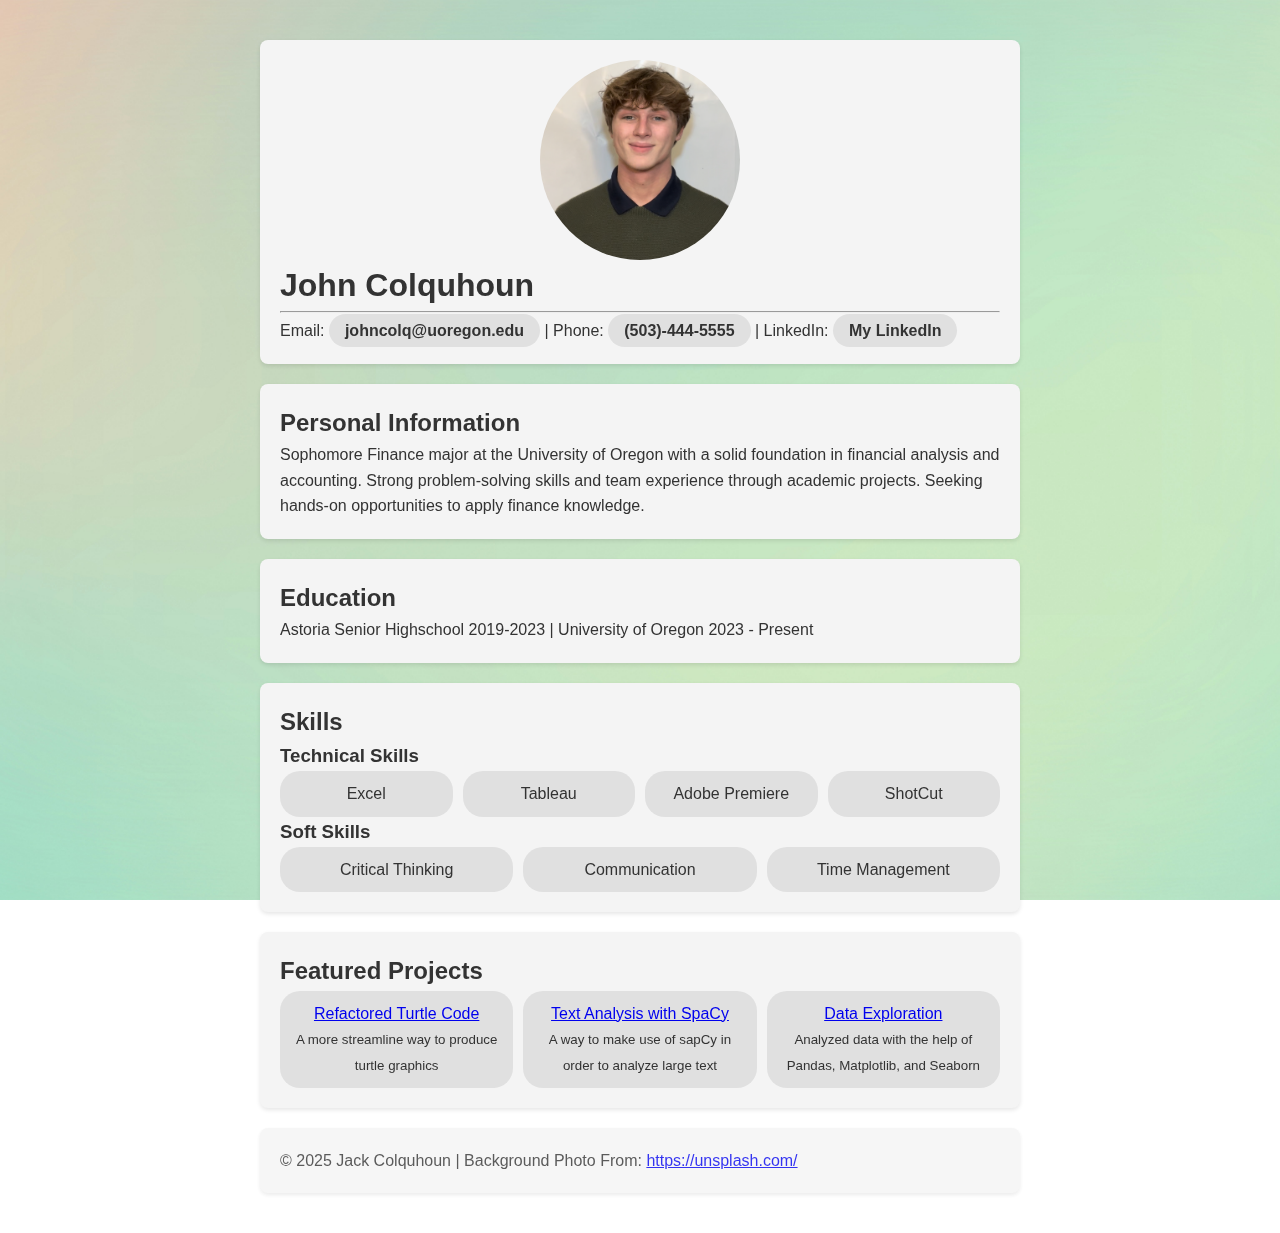
<file: index.html>
<!DOCTYPE html>
<html lang="en">

<head>
  <meta charset="UTF-8" >
  <meta name="viewport" content="width=device-width, initial-scale=1.0" >
  <link rel="stylesheet" href="style.css">
  <title>Jack Colquhoun - About Me</title>
</head>


<body>
    <header class="section-block">
        <img src="pfp.jpeg" alt="John Colquhoun Picture" width="200" height="200">
        <h1>John Colquhoun</h1>
        <hr>
    <div class="contact-flex">
        <p>
        Email: <a href="mailto:johncolq@uoregon.edu" title="Email Me">johncolq@uoregon.edu</a> |
        Phone: <a href="tel:+15034445555" title="Call me">(503)-444-5555</a> |
        LinkedIn: <a href="https://www.linkedin.com/in/john-colquhoun" target="_blank">My LinkedIn</a>
        </p> 
    </div>
    </header>
<main>

    <section class = "section-block">
        <h2>Personal Information</h2>
        <p> Sophomore Finance major at the University of Oregon with a solid foundation in financial analysis and accounting.
            Strong problem-solving skills and team experience through academic projects. Seeking hands-on opportunities to apply finance knowledge.
        </p>
    </section>

    <section class="section-block">
        <h2>Education</h2>
        <p>Astoria Senior Highschool 2019-2023 | University of Oregon 2023 - Present</p>
    </section>

    <section class = "section-block">
        <h2>Skills</h2>
        <h3>Technical Skills</h3>
        <ul>
            <li>Excel</li>
            <li>Tableau</li>
            <li>Adobe Premiere</li>
            <li>ShotCut</li>
            </ul>
        <h3>Soft Skills</h3>
        <ul>
            <li>Critical Thinking</li>
            <li>Communication</li>
            <li>Time Management</li>
        </ul>   
    </section>

    <section class="section-block">
        <h2> Featured Projects</h2>
        <ul>
          <li>
            <a href="project5.html">Refactored Turtle Code</a><br>
            <small>A more streamline way to produce turtle graphics</small>
          </li>
          <li>
            <a href="project6.html">Text Analysis with SpaCy</a><br>
            <small>A way to make use of sapCy in order to analyze large text </small>
          </li>
          <li>
            <a href="project7.html">Data Exploration</a><br>
            <small>Analyzed data with the help of Pandas, Matplotlib, and Seaborn</small>
          </li>
        </ul>
    </section>
      
      

</main>
<footer>© 2025 Jack Colquhoun | Background Photo From: <a href="https://unsplash.com/photos/a-blurry-image-of-a-blue-and-green-background-5Q6yZN8ckuY" >https://unsplash.com/</a> </footer>
    
</body>
</html>
</file>
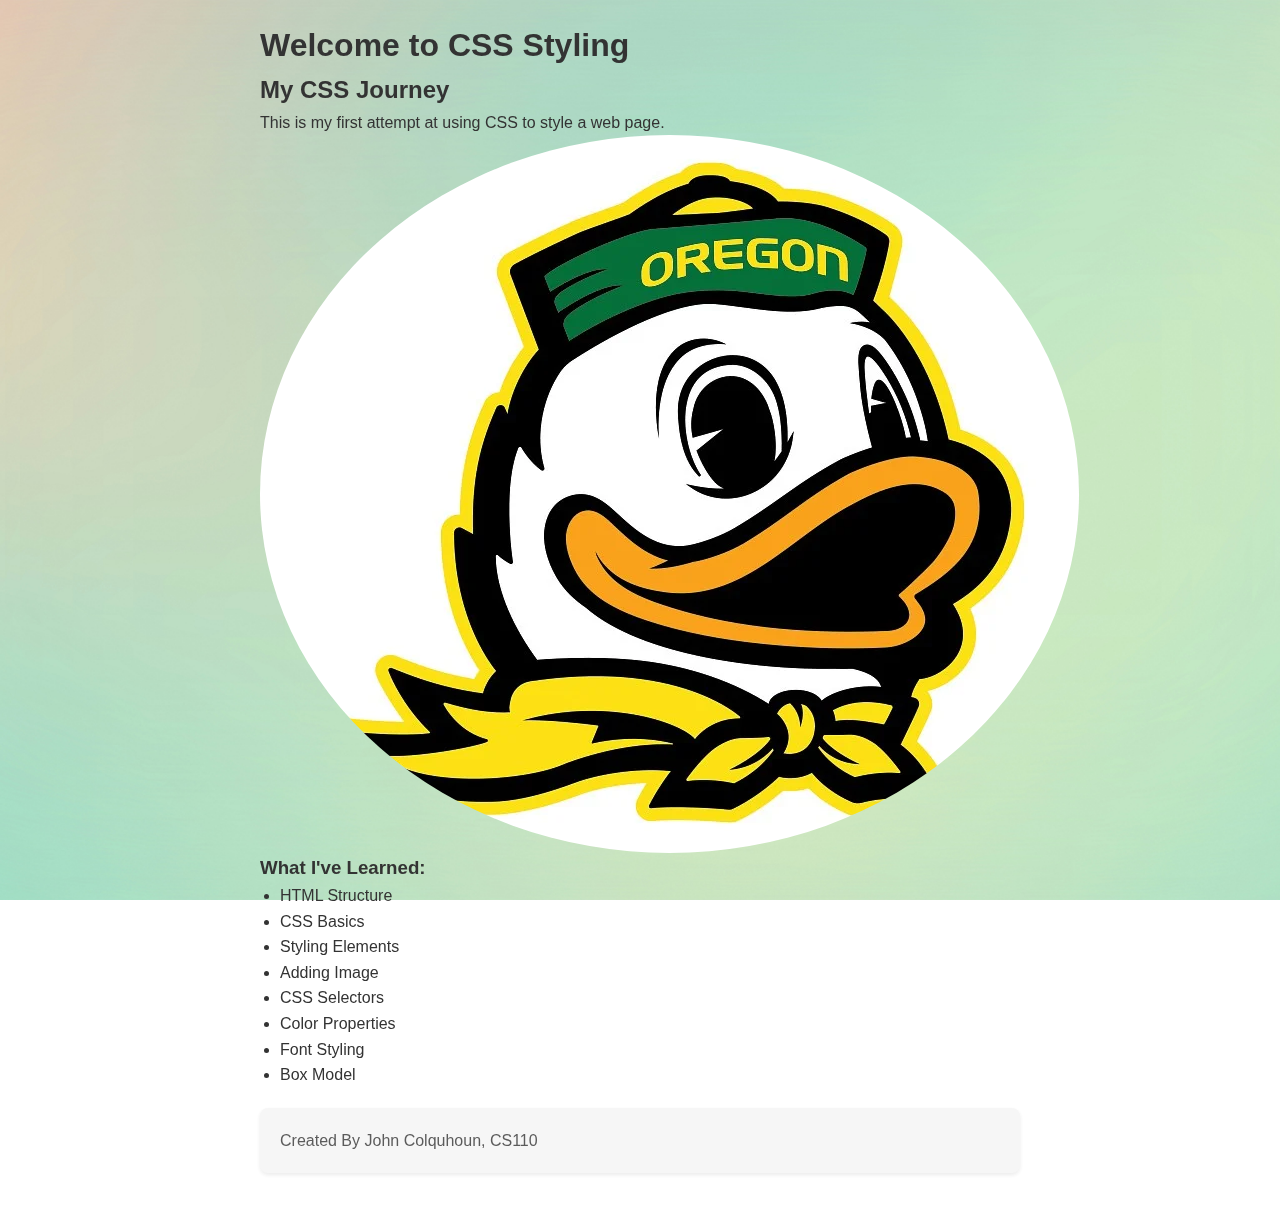
<file: index-3.html>
<!DOCTYPE html>
<html lang="en">
<head>
    <meta charset="UTF-8">
    <meta name="viewport" content="width=device-width, initial-scale=1.0">
    <title>CSS Lab 2 - Getting Started with CSS </title>
    <!-- Students will add the link tag here -->
    <link rel="stylesheet" href="style.css">


</head>
<body>
    <h1>Welcome to CSS Styling</h1>
    <!-- Students will add content here -->

    <h2>My CSS Journey</h2>
    <p>This is my first attempt at using CSS to style a web page.</p>

    <img src="sample-image.jpg" alt="Sample Image">

    <h3>What I've Learned:</h3>
    <ul>
        <li>HTML Structure</li>
        <li>CSS Basics</li>
        <li>Styling Elements</li>
        <li>Adding Image</li>
        <li>CSS Selectors</li>
        <li>Color Properties</li>
        <li>Font Styling</li>
        <li>Box Model</li>
    </ul>


    <footer>
        Created By John Colquhoun, CS110
    </footer>
   
    
</body>
</html>
</file>
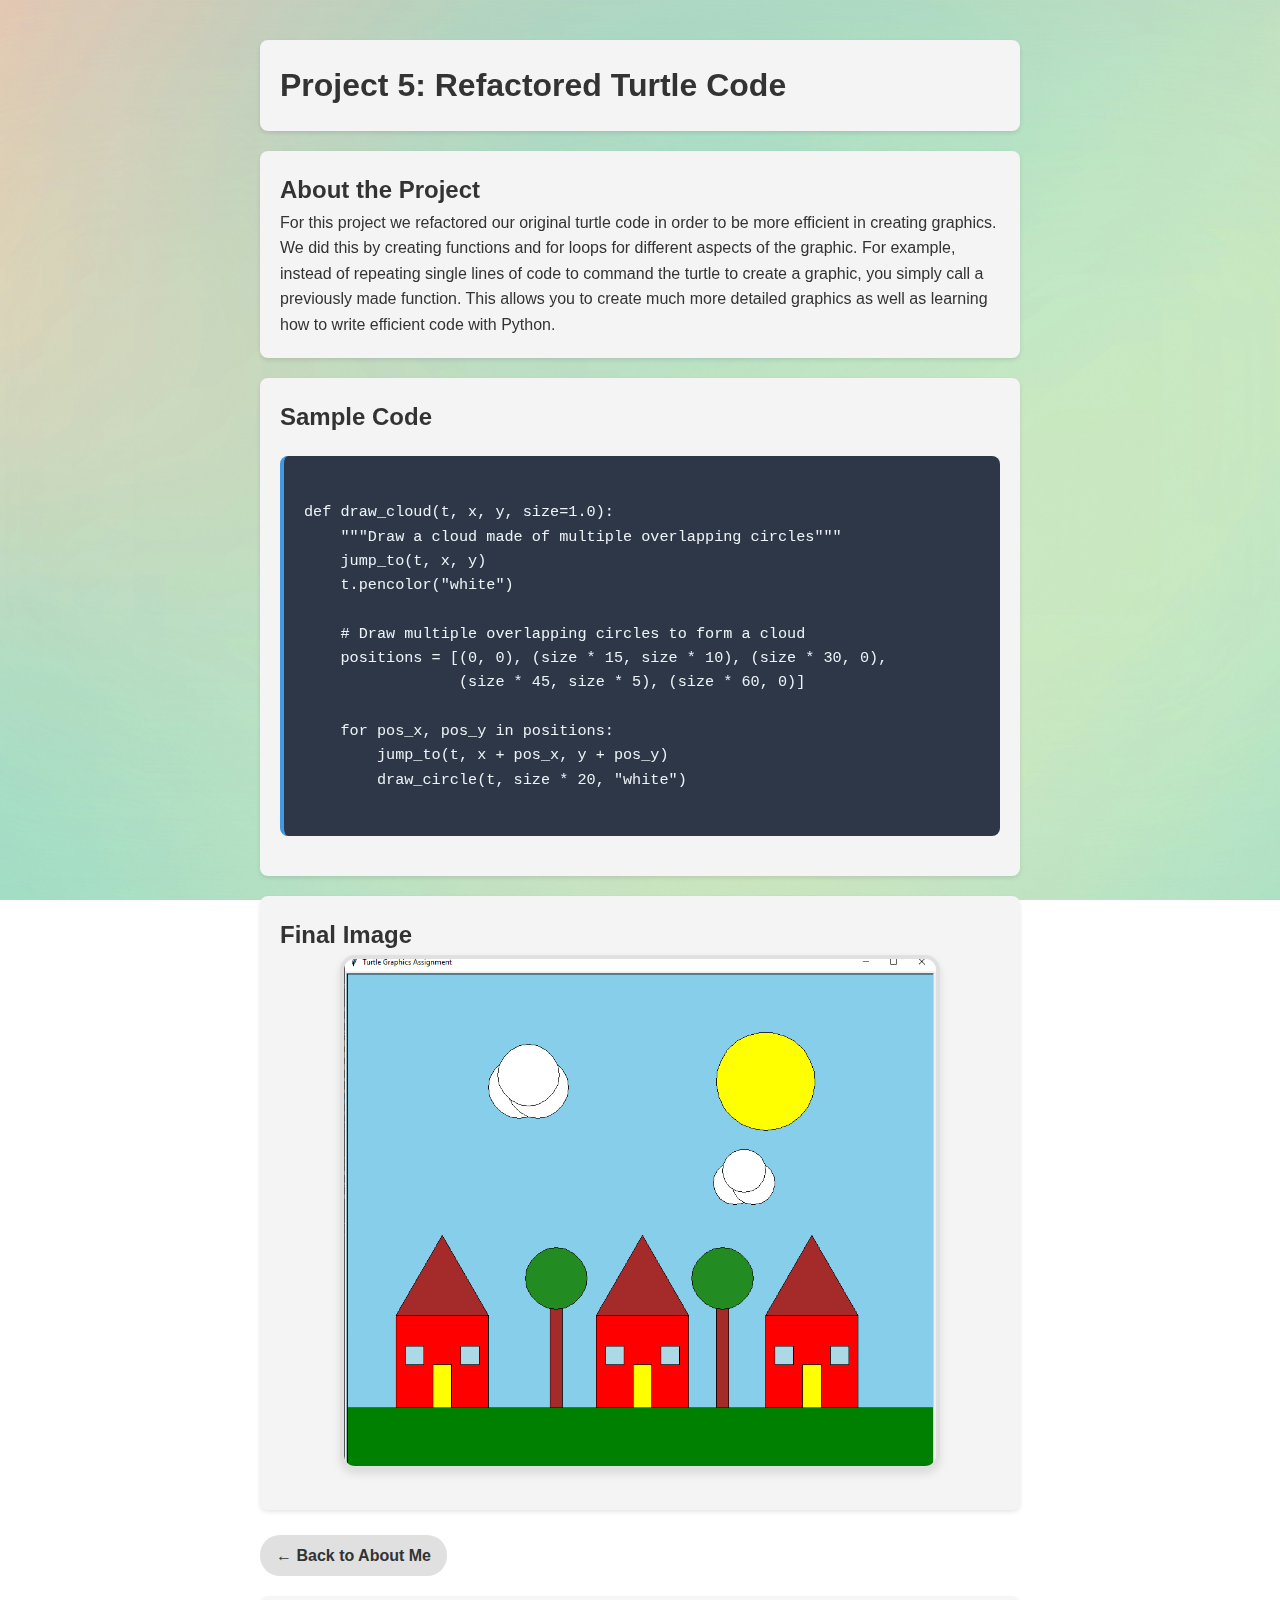
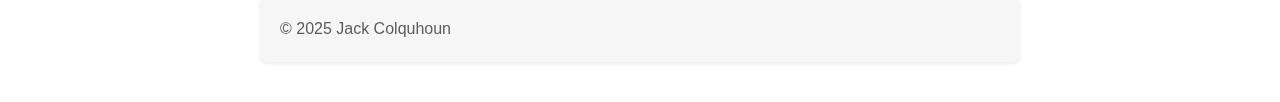
<file: project5.html>
<!DOCTYPE html>
<html lang="en">
<head>
  <meta charset="UTF-8" >
  <meta name="viewport" content="width=device-width, initial-scale=1.0" >
  <link rel="stylesheet" href="style.css">
  <title>Refactored Turtle Code</title>
</head>
<body>
  <header class="section-block">
    <h1> Project 5: Refactored Turtle Code</h1>
  </header>

  <main>
    <section class="section-block">
      <h2>About the Project</h2>
      <p>
        For this project we refactored our original turtle code in order to be more efficient in creating graphics. We did this by creating functions and for loops for different
        aspects of the graphic. For example, instead of repeating single lines of code to command the turtle to create a graphic, you simply call a previously made function. 
        This allows you to create much more detailed graphics as well as learning how to write efficient code with Python.
      </p>
    </section>

    <section class="section-block">
      <h2>Sample Code</h2>
      <div class="code-container">
        <pre><code>
def draw_cloud(t, x, y, size=1.0):
    """Draw a cloud made of multiple overlapping circles"""
    jump_to(t, x, y)
    t.pencolor("white")

    # Draw multiple overlapping circles to form a cloud
    positions = [(0, 0), (size * 15, size * 10), (size * 30, 0),
                 (size * 45, size * 5), (size * 60, 0)]

    for pos_x, pos_y in positions:
        jump_to(t, x + pos_x, y + pos_y)
        draw_circle(t, size * 20, "white")
        </code></pre>
      </div>
    </section>

    <section class="section-block">
      <h2>Final Image</h2>
      <img src="turtle.png" alt="Turtle Graphic Image" class="turtle" width="600" height="600">
    </section>

    <div class="contact-flex">
      <a href="index.html">← Back to About Me</a>
    </div>
  </main>

  <footer>
    © 2025 Jack Colquhoun
  </footer>
</body>
</html>
</file>
<file: style.css>
/* Jack (John) Colquhoun */
/* I did make use of AI to help with some formatting within CSS, such as a circular portait, and section blocks. */
/* I also did use some style from the first linked demo for my contact information */


/* Global Styles */
* {
    margin: 0;
    padding: 0;
    box-sizing: border-box;
}

body {
    font-family: 'Segoe UI', Tahoma, Geneva, Verdana, sans-serif;
    line-height: 1.6;
    color: #333;
    max-width: 800px;
    margin: 0 auto;
    padding: 20px;
    position: relative;
}

/* Background Image with Transparency */
/* need position: fixed; and top: 0; left: 0; */
body:before {
    content: "";
    position: fixed;
    top: 0;
    left: 0;
    width: 100%;
    height: 100%;
    background-image: url('background.jpg');
    background-size: cover;
    background-position: center;
    opacity: 1;
    z-index: -1;
}
img{
    display: block;
    margin: 0 auto;
    border-radius: 50%; 
}
.section-block {
    background-color: #f4f4f4;  
    padding: 20px;               
    margin: 20px 0;              
    border-radius: 8px;         
    box-shadow: 0 2px 4px rgba(0, 0, 0, 0.1); 
}
ul{
    padding-left: 20px;
}
footer{
    background-color: #f4f4f4;  
    padding: 20px;               
    margin: 20px 0;              
    border-radius: 8px;         
    box-shadow: 0 2px 4px rgba(0, 0, 0, 0.1);
    opacity: 0.8;;
}


.section-block ul {
    display: flex;
    flex-wrap: wrap;
    gap: 10px;
    list-style: none;
    padding: 0;
    margin: 0;
}

.section-block ul li {
    background-color: #e0e0e0;
    padding: 10px 15px;
    border-radius: 20px;
    flex: 1 1 150px;
    text-align: center;
}

.contact-flex{
    display: flex;
    flex-wrap: wrap;
    align-items: center;
    justify-content: space-between; 
    gap: 20px;
    padding-top: 5px;
}

.contact-flex a {
    background-color: #e0e0e0;
    padding: 8px 16px;
    border-radius: 20px;
    text-decoration: none;
    color: #333;
    font-weight: bold;
    transition: background-color 0.2s ease;
}

.contact-flex a:hover {
    background-color: #d4d4d4;
}

.turtle {
    display: block;
    margin: 0 auto 20px auto; /* Center horizontally, add bottom margin */
    border-radius: 15px;      /* Rounded corners similar to your sections */
    border: 4px solid #e0e0e0; /* Light gray border matching bubble backgrounds */
    max-width: 100%;          /* Responsive */
    height: auto;             /* Maintain aspect ratio */
    box-shadow: 0 4px 8px rgba(0,0,0,0.1); /* Subtle shadow for depth */
  }

  .code-container {
    background-color: #2d3748;
    border-radius: 8px;
    padding: 20px;
    margin: 20px 0;
    overflow-x: auto;
    border-left: 4px solid #4299e1;
}
.code-container code {
    color: #edf2f7; /* Light gray text */
    font-family: Consolas, Monaco, "Andale Mono", "Ubuntu Mono", monospace;
    font-size: 0.95rem;
    display: block;
    white-space: pre;
}
</file>
